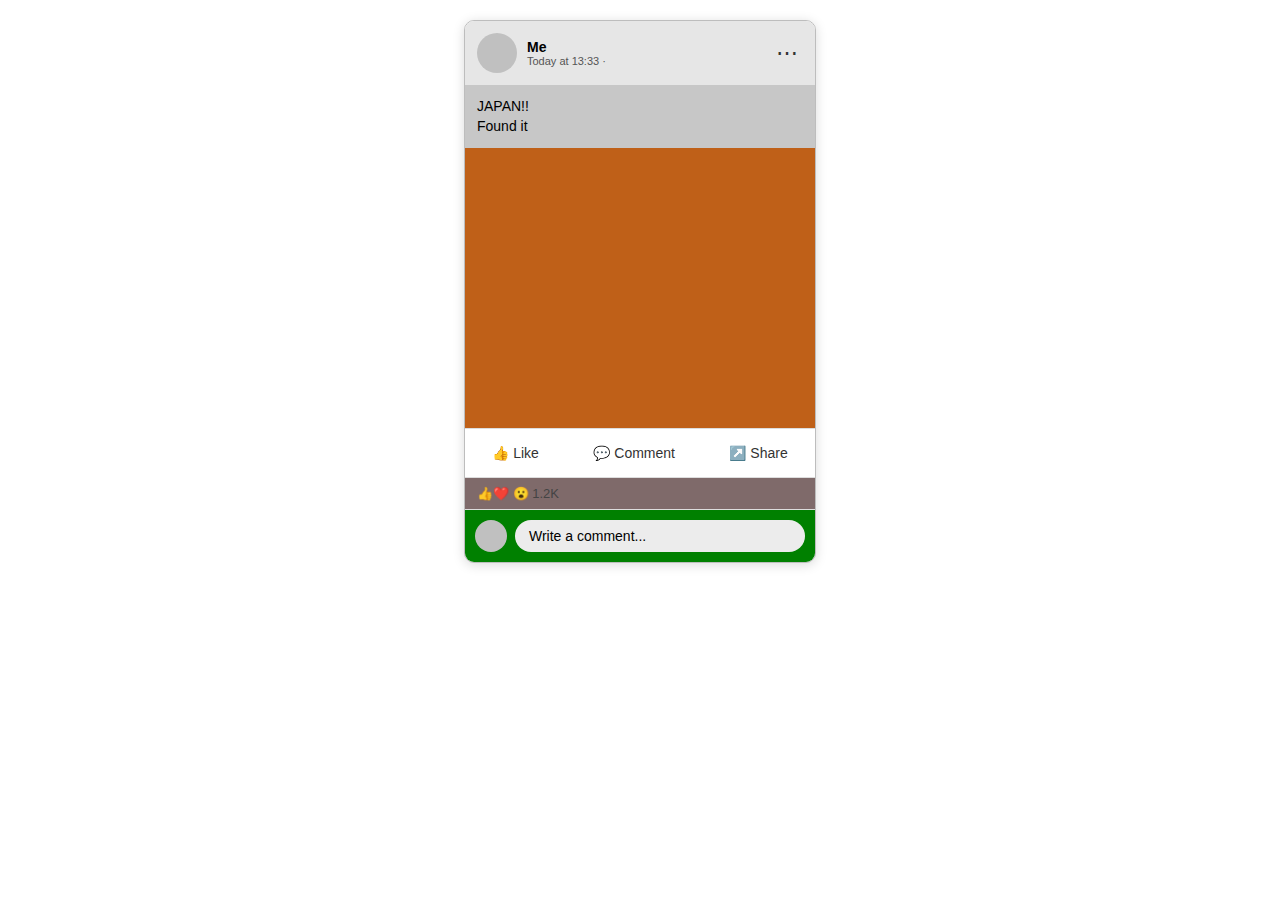
<file: index.html>
<!DOCTYPE html>
<html lang="en">
<head>
  <meta charset="UTF-8">
  <meta name="viewport" content="width=device-width, initial-scale=1.0">
  <title>Social Post</title>
  <link rel="stylesheet" href="style..css">
</head>
<body>

<div class="container">
  <div class="header">
    <div class="header-photo"></div>
    <div class="header-right">
      <span class="name">Me</span>
      <span class="time">Today at 13:33 · </span>
    </div>
    <div class="header-menu">⋯</div>
  </div>

  <div class="caption">
   JAPAN!! <br>
    Found it 
  </div>

  <div class="content"></div>

  <div class="action-btns">
    <div class="like-btn">👍 Like</div>
    <div class="comment-btn">💬 Comment</div>
    <div class="share-btn">↗️ Share</div>
  </div>

  <div class="reaction-count">
    👍❤️ 😮 1.2K
  </div>

  <div class="comment-section">
    <div class="header-photo small"></div>
    <div class="comment-input">Write a comment...</div>
  </div>

</div>

</body>
</html>
</file>
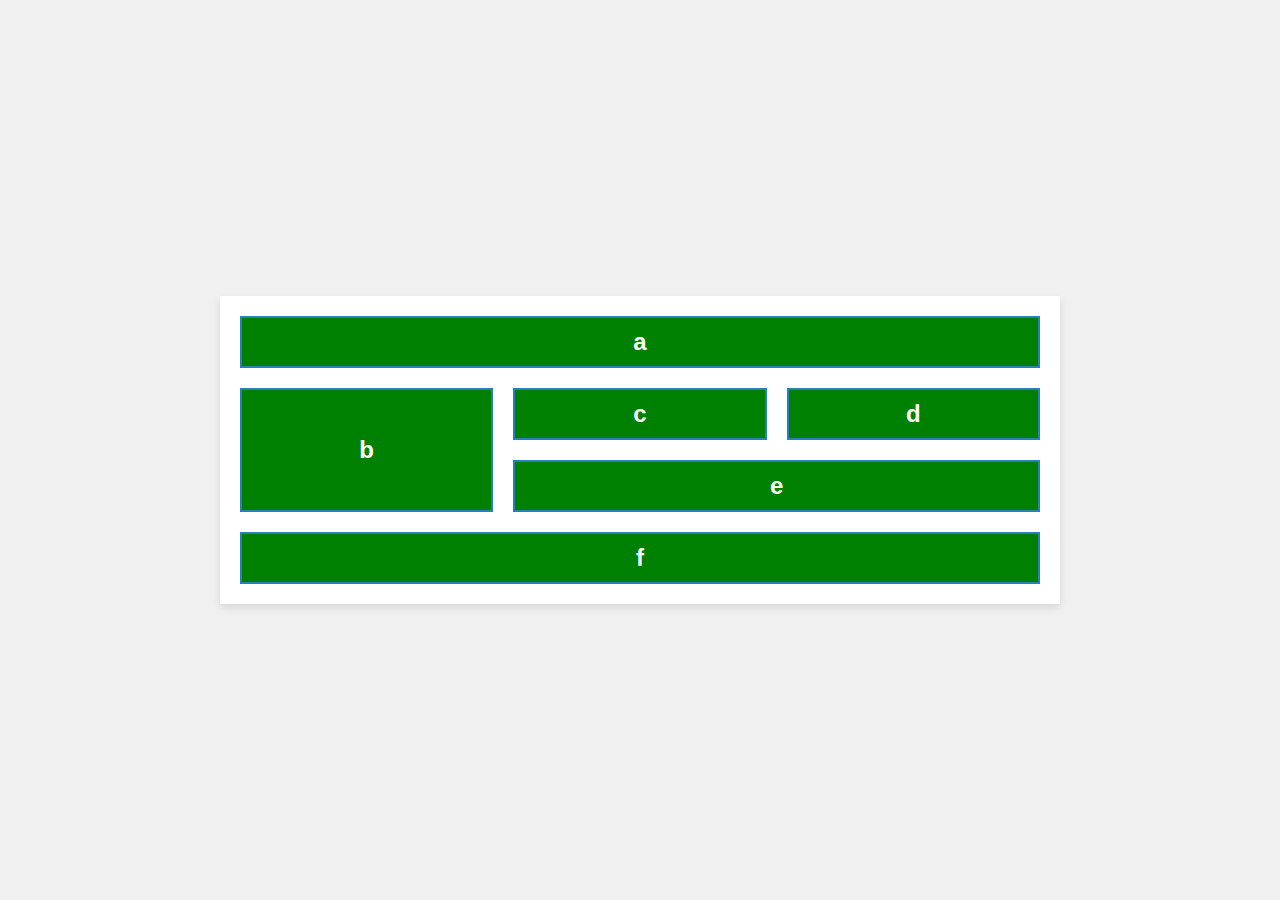
<file: w5/ex1/index.html>
<!DOCTYPE html>
<html lang="en">
<head>
    <meta charset="UTF-8">
    <meta name="viewport" content="width=device-width, initial-scale=1.0">
    <title>CSS Grid Exercise 1: The Basics</title>
    <link rel="stylesheet" href="style.css">
</head>
<body>
    <div class="grid-container">
        <div class="item a">a</div>
        <div class="item b">b</div>
        <div class="item c">c</div>
        <div class="item d">d</div>
        <div class="item e">e</div>
        <div class="item f">f</div>
    </div>
</body>
</html>
</file>
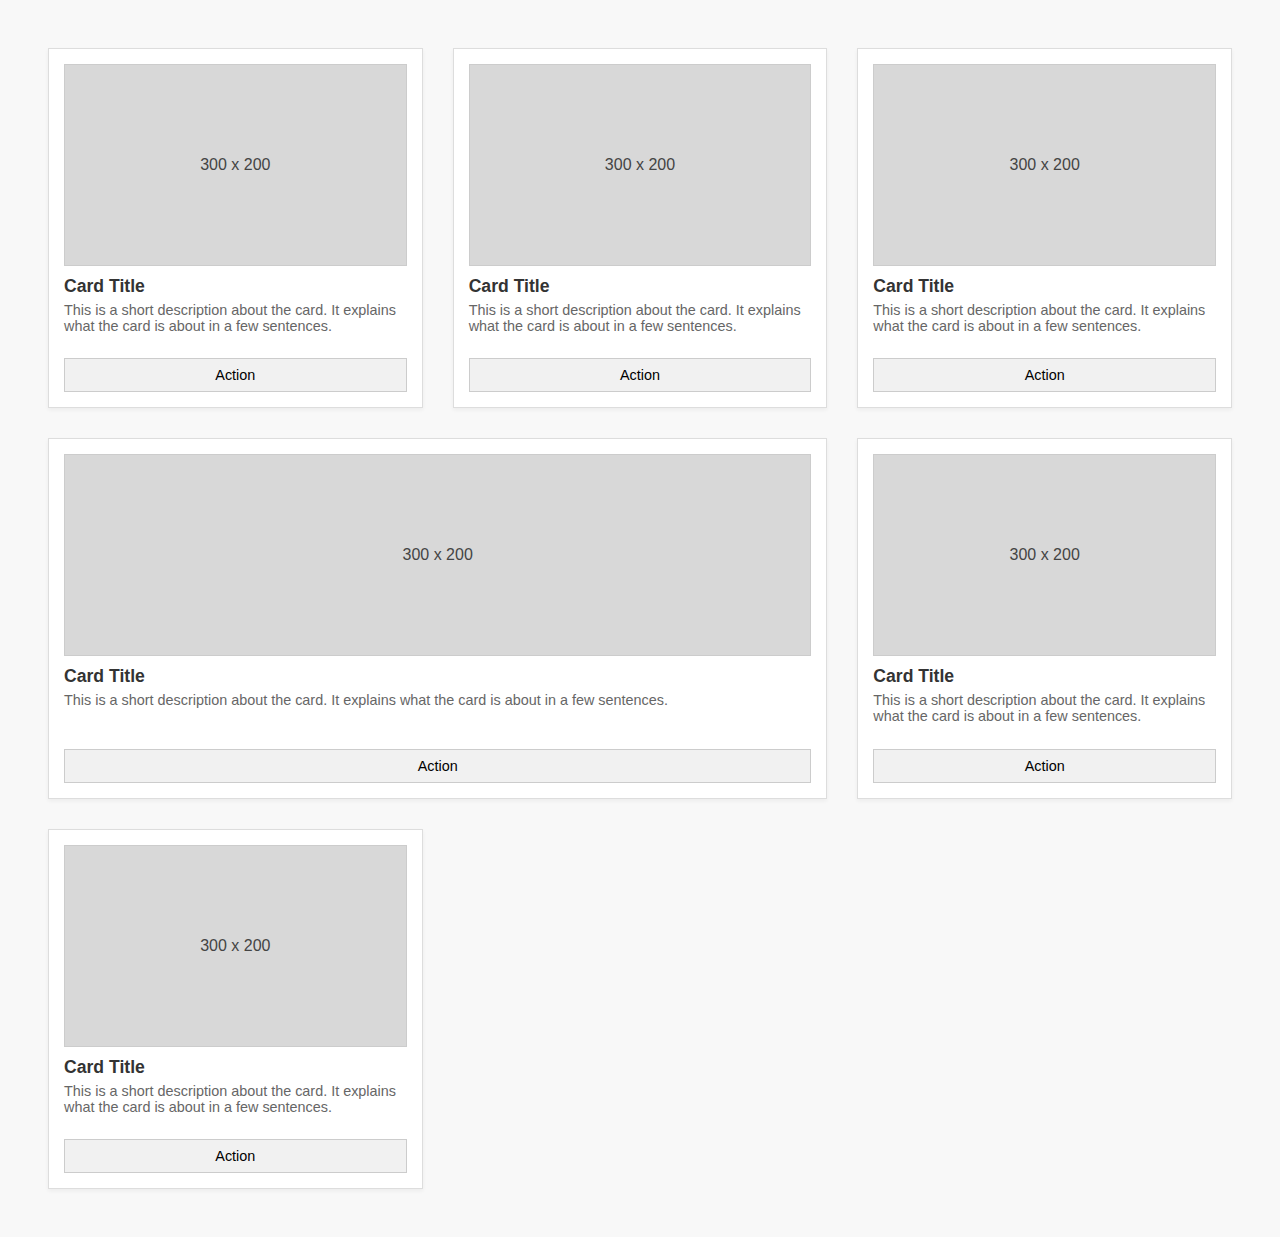
<file: w5/ex2/index.html>
<!DOCTYPE html>
<html lang="en">
<head>
    <meta charset="UTF-8">
    <meta name="viewport" content="width=device-width, initial-scale=1.0">
    <title>CSS Grid Exercise 2: Nested Grids</title>
    <link rel="stylesheet" href="style.css">
</head>
<body>
    <div class="card-container">
        <div class="card">
            <div class="card-image-box">300 x 200</div>
            <div class="card-title">Card Title</div>
            <p class="card-description">This is a short description about the card. It explains what the card is about in a few sentences.</p>
            <button class="card-action">Action</button>
        </div>

        <div class="card">
            <div class="card-image-box">300 x 200</div>
            <div class="card-title">Card Title</div>
            <p class="card-description">This is a short description about the card. It explains what the card is about in a few sentences.</p>
            <button class="card-action">Action</button>
        </div>

        <div class="card">
            <div class="card-image-box">300 x 200</div>
            <div class="card-title">Card Title</div>
            <p class="card-description">This is a short description about the card. It explains what the card is about in a few sentences.</p>
            <button class="card-action">Action</button>
        </div>
        
        <div class="card span2">
            <div class="card-image-box">300 x 200</div>
            <div class="card-title">Card Title</div>
            <p class="card-description">This is a short description about the card. It explains what the card is about in a few sentences.</p>
            <button class="card-action">Action</button>
        </div>

        <div class="card">
            <div class="card-image-box">300 x 200</div>
            <div class="card-title">Card Title</div>
            <p class="card-description">This is a short description about the card. It explains what the card is about in a few sentences.</p>
            <button class="card-action">Action</button>
        </div>

        <div class="card">
            <div class="card-image-box">300 x 200</div>
            <div class="card-title">Card Title</div>
            <p class="card-description">This is a short description about the card. It explains what the card is about in a few sentences.</p>
            <button class="card-action">Action</button>
        </div>

    </div>
</body>
</html>
</file>
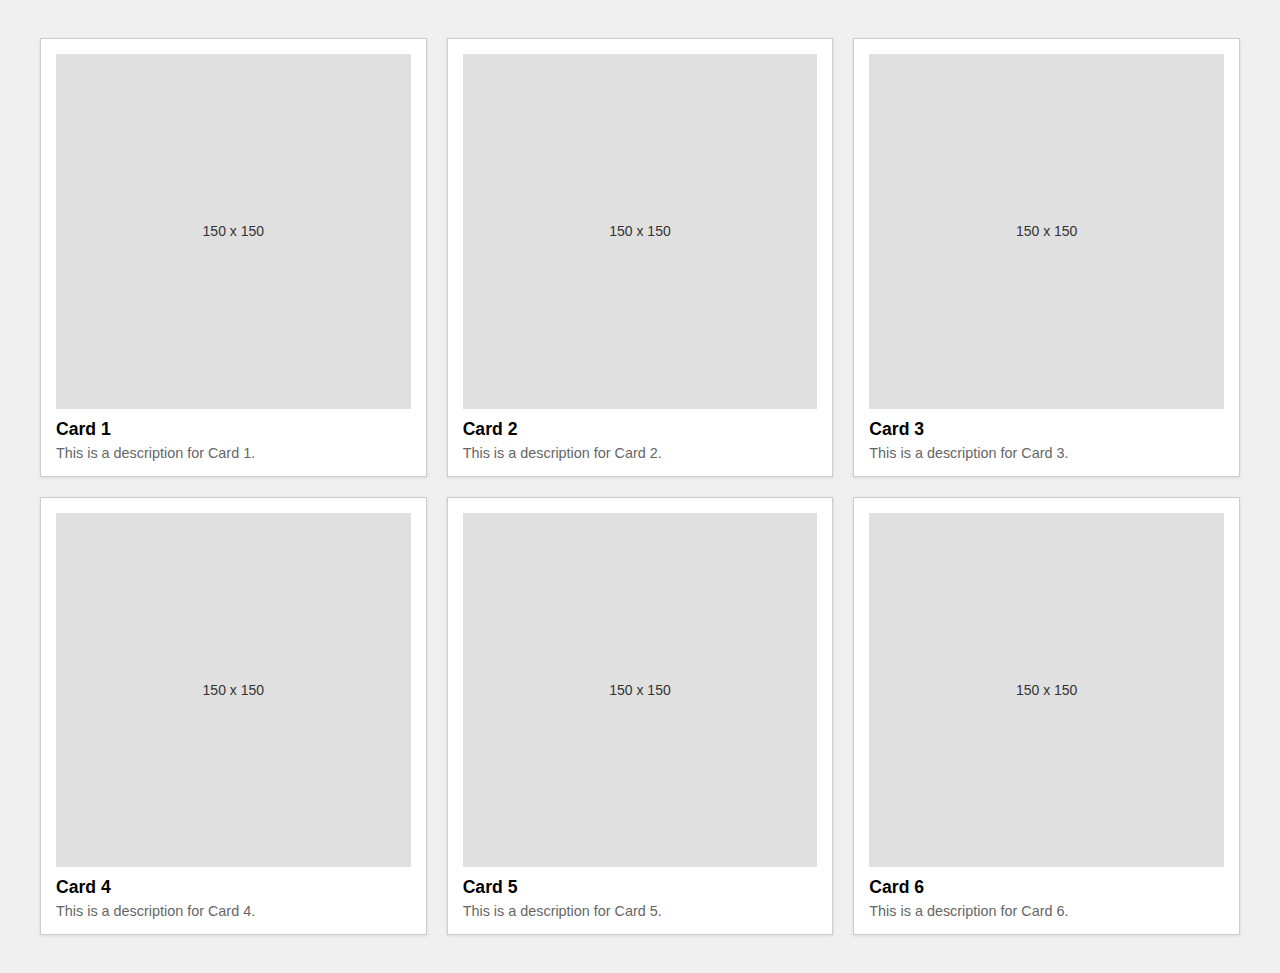
<file: w5/ex3/index.html>
<!DOCTYPE html>
<html lang="en">
<head>
    <meta charset="UTF-8">
    <meta name="viewport" content="width=device-width, initial-scale=1.0">
    <title>CSS Grid Exercise 3: Responsiveness</title>
    <link rel="stylesheet" href="style.css">
</head>
<body>
    <div class="card-container">
        <div class="card">
            <div class="card-image-box">150 x 150</div>
            <div class="card-text">
                <div class="card-title">Card 1</div>
                <p>This is a description for Card 1.</p>
            </div>
        </div>
        <div class="card">
            <div class="card-image-box">150 x 150</div>
            <div class="card-text">
                <div class="card-title">Card 2</div>
                <p>This is a description for Card 2.</p>
            </div>
        </div>
        <div class="card">
            <div class="card-image-box">150 x 150</div>
            <div class="card-text">
                <div class="card-title">Card 3</div>
                <p>This is a description for Card 3.</p>
            </div>
        </div>
        <div class="card">
            <div class="card-image-box">150 x 150</div>
            <div class="card-text">
                <div class="card-title">Card 4</div>
                <p>This is a description for Card 4.</p>
            </div>
        </div>
        <div class="card">
            <div class="card-image-box">150 x 150</div>
            <div class="card-text">
                <div class="card-title">Card 5</div>
                <p>This is a description for Card 5.</p>
            </div>
        </div>
        <div class="card">
            <div class="card-image-box">150 x 150</div>
            <div class="card-text">
                <div class="card-title">Card 6</div>
                <p>This is a description for Card 6.</p>
            </div>
        </div>
    </div>
</body>
</html>
</file>
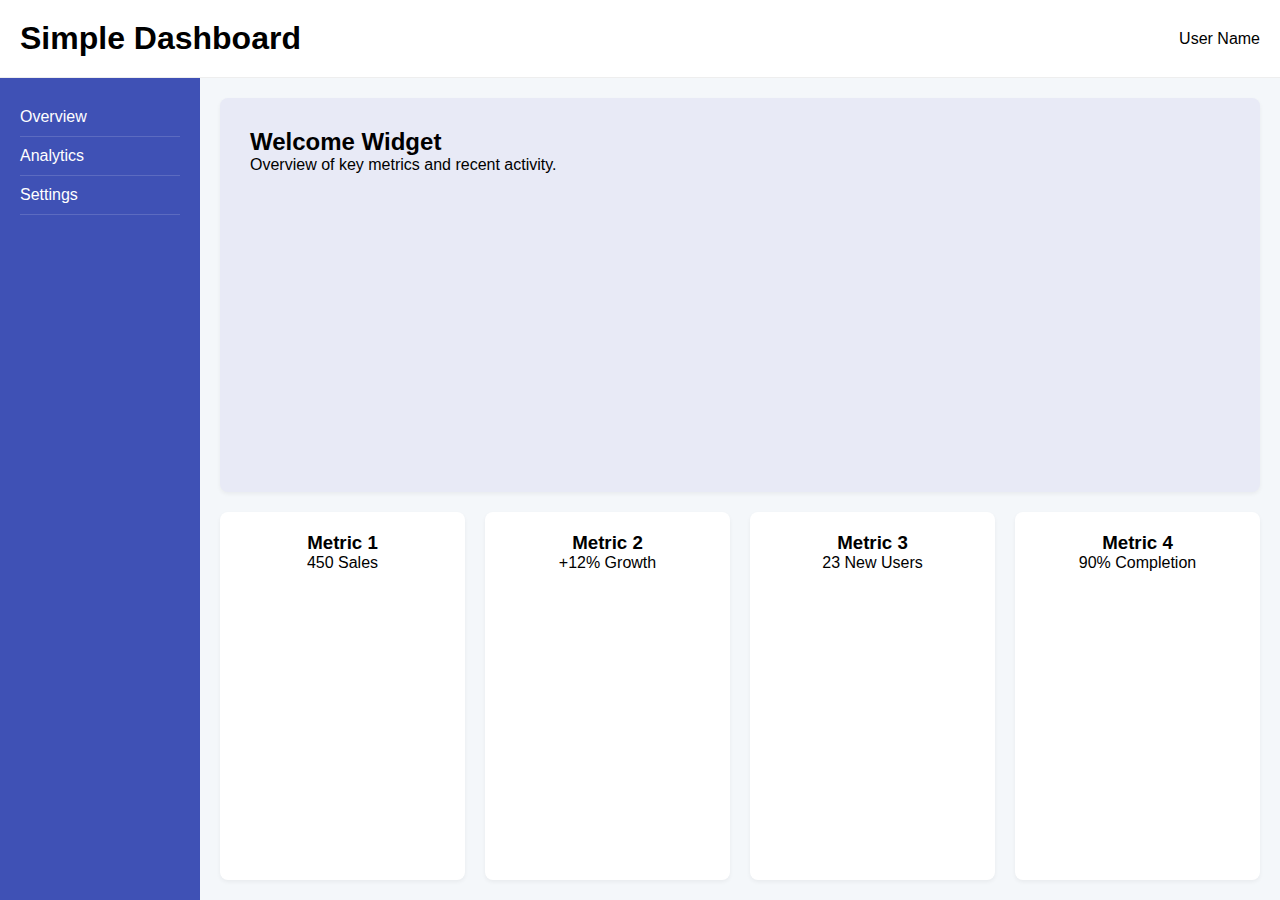
<file: w5/ex4/index.html>
<!DOCTYPE html>
<html lang="en">
<head>
    <meta charset="UTF-8">
    <meta name="viewport" content="width=device-width, initial-scale=1.0">
    <title>Simple Responsive Dashboard</title>
    <link rel="stylesheet" href="style.css">
</head>
<body>
    <div class="dashboard-container">
        <header class="header">
            <h1>Simple Dashboard</h1>
            <div class="user-profile">User Name</div>
        </header>

        <aside class="sidebar">
            <nav>
                <a href="#">Overview</a>
                <a href="#">Analytics</a>
                <a href="#">Settings</a>
            </nav>
        </aside>

        <main class="main-content">
            <div class="widget large-widget">
                <h2>Welcome Widget</h2>
                <p>Overview of key metrics and recent activity.</p>
            </div>
            <div class="widget small-widget">
                <h3>Metric 1</h3>
                <p>450 Sales</p>
            </div>
            <div class="widget small-widget">
                <h3>Metric 2</h3>
                <p>+12% Growth</p>
            </div>
            <div class="widget small-widget">
                <h3>Metric 3</h3>
                <p>23 New Users</p>
            </div>
            <div class="widget small-widget">
                <h3>Metric 4</h3>
                <p>90% Completion</p>
            </div>
        </main>
    </div>
</body>
</html>
</file>
<file: style..css>
.container {
  width: 350px;
  background: #ffffff;
  border-radius: 10px;
  border: 1px solid #bdbdbd;
  margin: 20px auto;
  font-family: Arial, sans-serif;
  overflow: hidden;
  box-shadow: 0 2px 12px rgba(0, 0, 0, 0.15);
}

.header {
  display: flex;
  gap: 10px;
  padding: 12px;
  background: #e6e6e6;
  align-items: center;
}

.header-photo {
  width: 40px;
  height: 40px;
  background: #c0c0c0;
  border-radius: 50%;
}

.header-photo.small {
  width: 32px;
  height: 32px;
}

.header-right {
  flex: 1;
  display: flex;
  flex-direction: column;
}

.header-right .name {
  font-weight: bold;
  font-size: 14px;
}

.header-right .time {
  font-size: 11px;
  color: #555;
}

.header-menu {
  font-size: 22px;
  cursor: pointer;
  padding: 0 5px;
  color: #333;
}

.caption {
  padding: 12px;
  font-size: 14px;
  background: #c7c7c7;
  line-height: 1.4;
}

.caption a {
  color: #c57f0e;
  text-decoration: none;
}
.caption a:hover {
  text-decoration: underline;
}

.content {
  width: 100%;
  height: 280px;
  background: #bf6018;
  background-size: cover;
  background-position: center;
}

.action-btns {
  display: flex;
  justify-content: space-around;
  padding: 10px 0;
  border-top: 1px solid #ddd;
  border-bottom: 1px solid #ddd;
  background: #ffffff;
}

.action-btns div {
  display: flex;
  align-items: center;
  gap: 6px;
  font-size: 14px;
  color: #333;
  padding: 6px 12px;
  border-radius: 6px;
  cursor: pointer;
  transition: background 0.2s;
}

.action-btns div:hover {
  background: #e7e7e7;
}

.reaction-count {
  padding: 8px 12px;
  display: flex;
  gap: 6px;
  font-size: 13px;
  color: #444;
  background: rgb(127, 106, 106);
  align-items: center;
}

.comment-section {
  display: flex;
  gap: 8px;
  padding: 10px;
  background: green;
  border-top: 1px solid #ddd;
}

.comment-input {
  flex: 1;
  background: #ececec;
  padding: 8px 14px;
  border-radius: 25px;
  font-size: 14px;
  color: #000;
}
</file>
<file: w5/ex1/style.css>
body {
    font-family: sans-serif;
    display: flex;
    justify-content: center;
    align-items: center;
    min-height: 100vh;
    margin: 0;
    background-color: #f0f0f0;
}

.item {
    background-color: green;
    color: white;
    font-size: 24px;
    font-weight: bold;
    display: flex;
    justify-content: center;
    align-items: center;
    border: 2px solid #2980b9;
    padding: 10px;
}

.grid-container {
    display: grid;
    grid-template-columns: repeat(3, 1fr); 
    gap: 20px;
    max-width: 800px; 
    width: 90%;
    padding: 20px;
    background-color: white;
    box-shadow: 0 4px 8px rgba(0, 0, 0, 0.1);
}

.a {
    grid-column: 1 / span 3;
    grid-row: 1; 
}


.b {
    grid-column: 1;
    grid-row: 2 / span 2; 
}


.c {
    grid-column: 2;
    grid-row: 2; 
}


.d {
    grid-column: 3;
    grid-row: 2; 
}


.e {
    grid-column: 2 / span 2;
    grid-row: 3; 
}

.f {
    grid-column: 1 / span 3;
    grid-row: 4; 
}
</file>
<file: w5/ex2/style.css>
body {
    font-family: sans-serif;
    padding: 40px;
    background-color: #f8f8f8;
}

.card-image-box {
    background-color: #d8d8d8;
    color: #444;
    display: flex;
    justify-content: center;
    align-items: center;
    height: 200px;
    border: 1px solid #ccc;
    margin-bottom: 10px;
}

.card-title {
    font-weight: bold;
    font-size: 1.1em;
    color: #333;
}

.card-description {
    font-size: 0.9em;
    color: #666;
    margin-top: 5px;
}

.card-action {
    background-color: #f1f1f1;
    border: 1px solid #ccc;
    padding: 8px 15px;
    cursor: pointer;
    font-size: 0.9em;
    margin-top: 10px;
}


.card-container {
    display: grid;
    grid-template-columns: repeat(3, minmax(320px, 1fr));
    gap: 30px;
    max-width: 1200px;
    margin: 0 auto;
}

.card.span2 {
    grid-column: span 2; 
}

.card {
    display: grid;
    grid-template-rows: auto auto 1fr auto; 
    grid-template-columns: 1fr; 
    
    padding: 15px;
    border: 1px solid #ddd;
    background-color: white;
    box-shadow: 0 2px 4px rgba(0,0,0,0.05);
}

.card-action {
    align-self: end; 
    margin-top: 10px;
}
</file>
<file: w5/ex3/style.css>
body {
    font-family: sans-serif;
    padding: 20px;
    background-color: #f0f0f0;
}

.card-container {
    display: grid;
    gap: 20px;
    padding: 10px;
    max-width: 1200px;
    margin: 0 auto;
}

.card {
    background-color: white;
    border: 1px solid #ccc;
    padding: 15px;
    box-shadow: 0 1px 3px rgba(0, 0, 0, 0.1);
}

.card-image-box {
    width: 100%;
    aspect-ratio: 1 / 1; 
    background-color: #e0e0e0;
    display: flex;
    justify-content: center;
    align-items: center;
    color: #333;
    font-size: 14px;
    margin-bottom: 10px;
}

.card-title {
    font-weight: bold;
    font-size: 1.1em;
    margin-bottom: 5px;
}

.card-text p {
    font-size: 0.9em;
    color: #666;
    margin: 0;
}




.card-container {
    grid-template-columns: 1fr;
}


@media (min-width: 601px) {
    .card-container {
        grid-template-columns: repeat(2, 1fr);
    }
}


@media (min-width: 1024px) {
    .card-container {
        grid-template-columns: repeat(3, 1fr);
    }
}
</file>
<file: w5/ex4/style.css>
* {
    box-sizing: border-box;
    margin: 0;
    padding: 0;
}

body {
    font-family: Arial, sans-serif;
    background-color: #f4f7fa;
}

.widget {
    background-color: white;
    border-radius: 8px;
    padding: 20px;
    box-shadow: 0 2px 4px rgba(0, 0, 0, 0.05);
}


.dashboard-container {
    display: grid;
    min-height: 100vh;
    padding: 0;
    grid-template-areas:
        "header header"
        "sidebar main-content";
    grid-template-columns: 200px 1fr;
    grid-template-rows: auto 1fr;
}

.header { 
    grid-area: header; 
    background-color: #ffffff;
    padding: 20px;
    display: flex;
    justify-content: space-between;
    align-items: center;
    border-bottom: 1px solid #eee;
}

.sidebar {
    grid-area: sidebar;
    background-color: #3f51b5; 
    color: white;
    padding: 20px;
}
.sidebar a {
    display: block;
    color: white;
    text-decoration: none;
    padding: 10px 0;
    border-bottom: 1px solid #5c6bc0;
}

.main-content {
    grid-area: main-content;
    padding: 20px;
    display: grid;
    gap: 20px;
    grid-template-columns: repeat(4, 1fr);
}

.large-widget {
    grid-column: 1 / span 4;
    padding: 30px;
    background-color: #e8eaf6;
}

.small-widget {
    grid-column: span 1;
    text-align: center;
}


@media (max-width: 768px) {
    .dashboard-container {
        grid-template-areas:
            "header"
            "main-content";
        grid-template-columns: 1fr; 
        grid-template-rows: auto 1fr;
    }

    .sidebar {
        display: none;
    }

    .main-content {
        grid-template-columns: repeat(2, 1fr);
        padding: 10px;
    }
    
    .large-widget {
        grid-column: 1 / span 2;
    }
}
</file>
